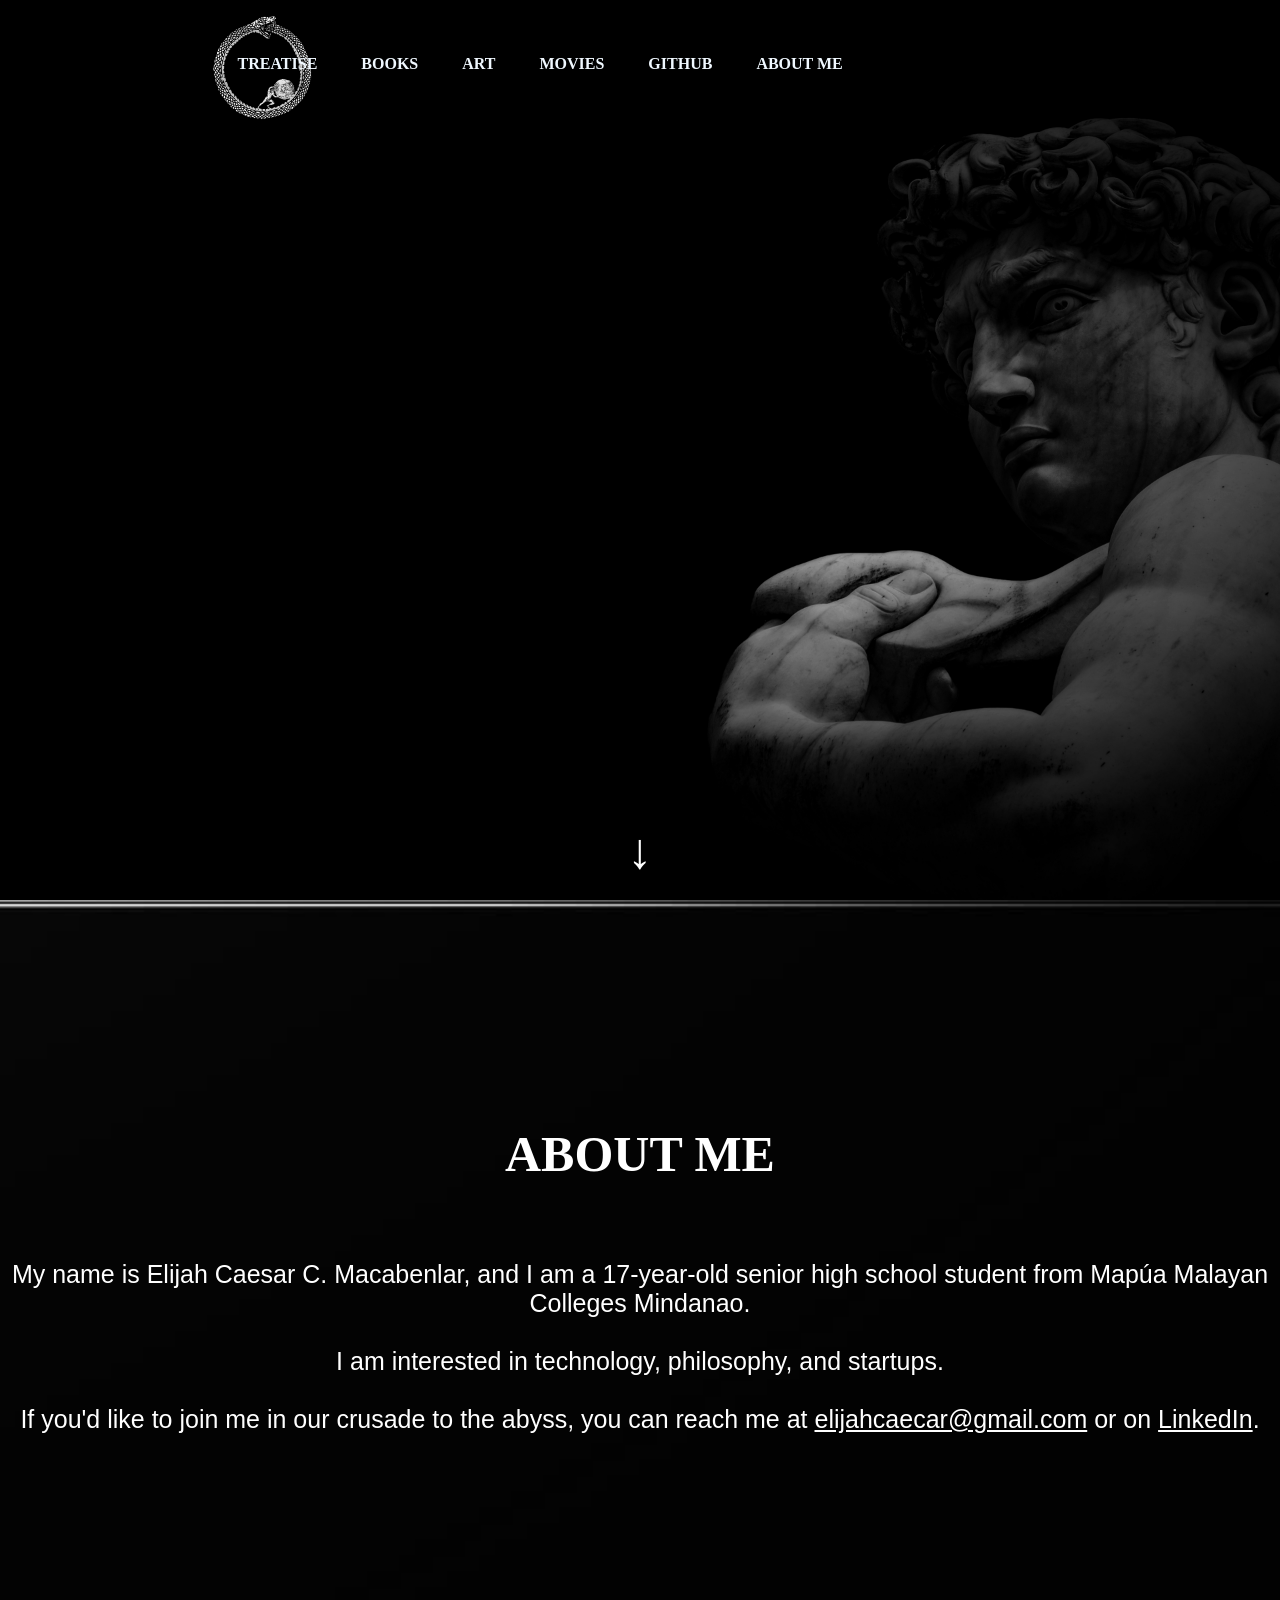
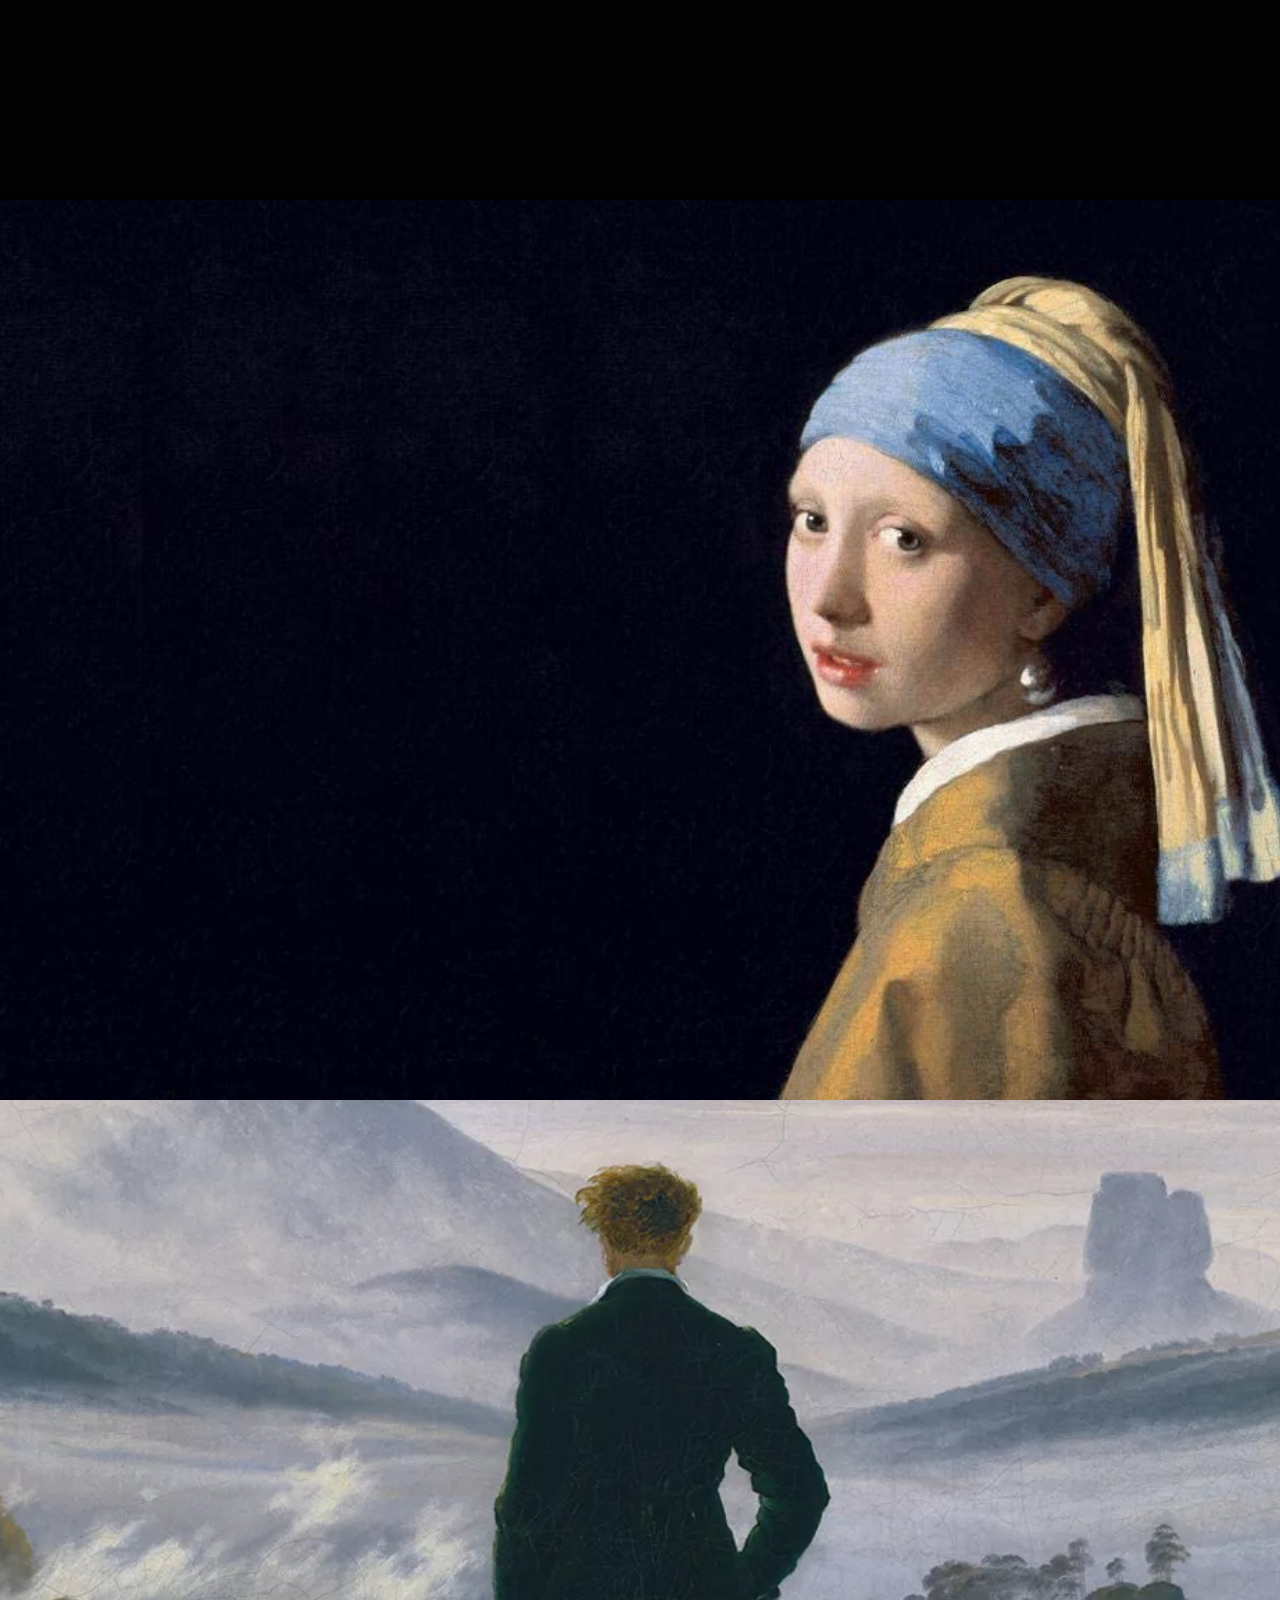
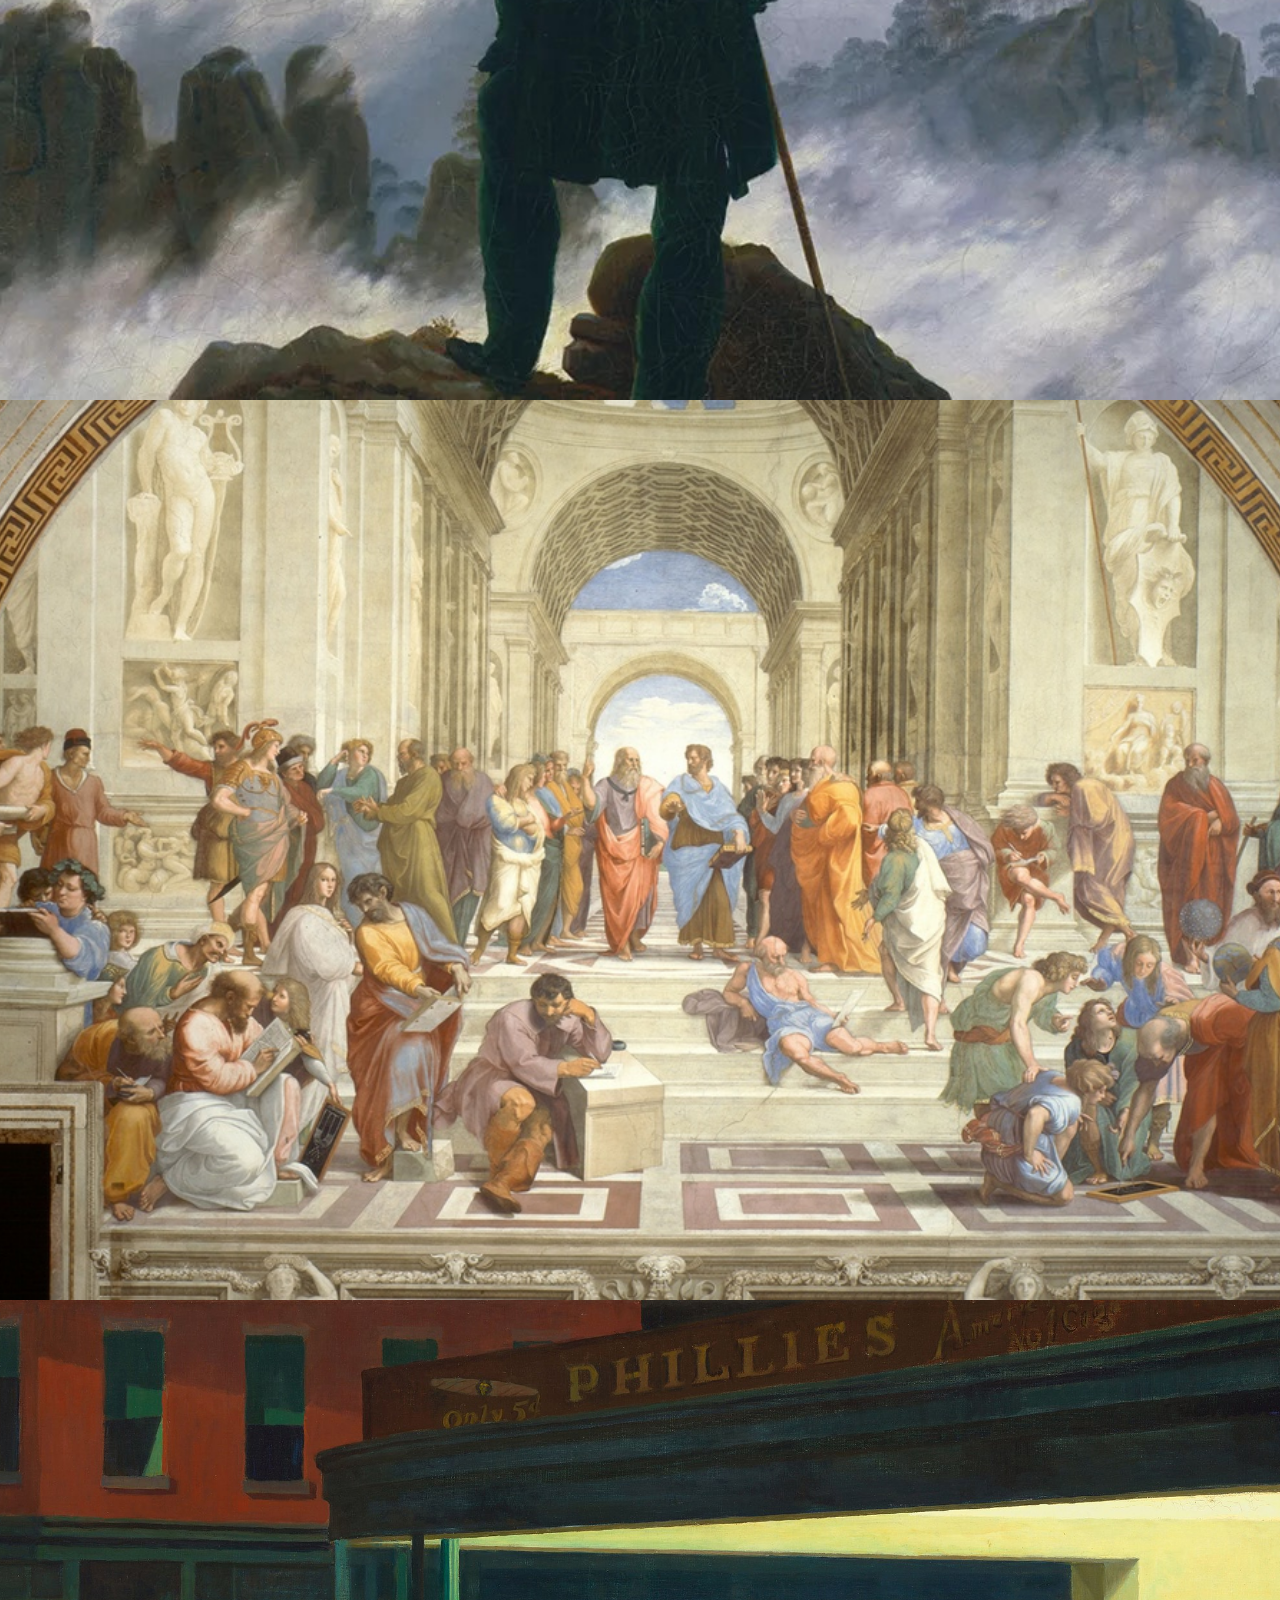
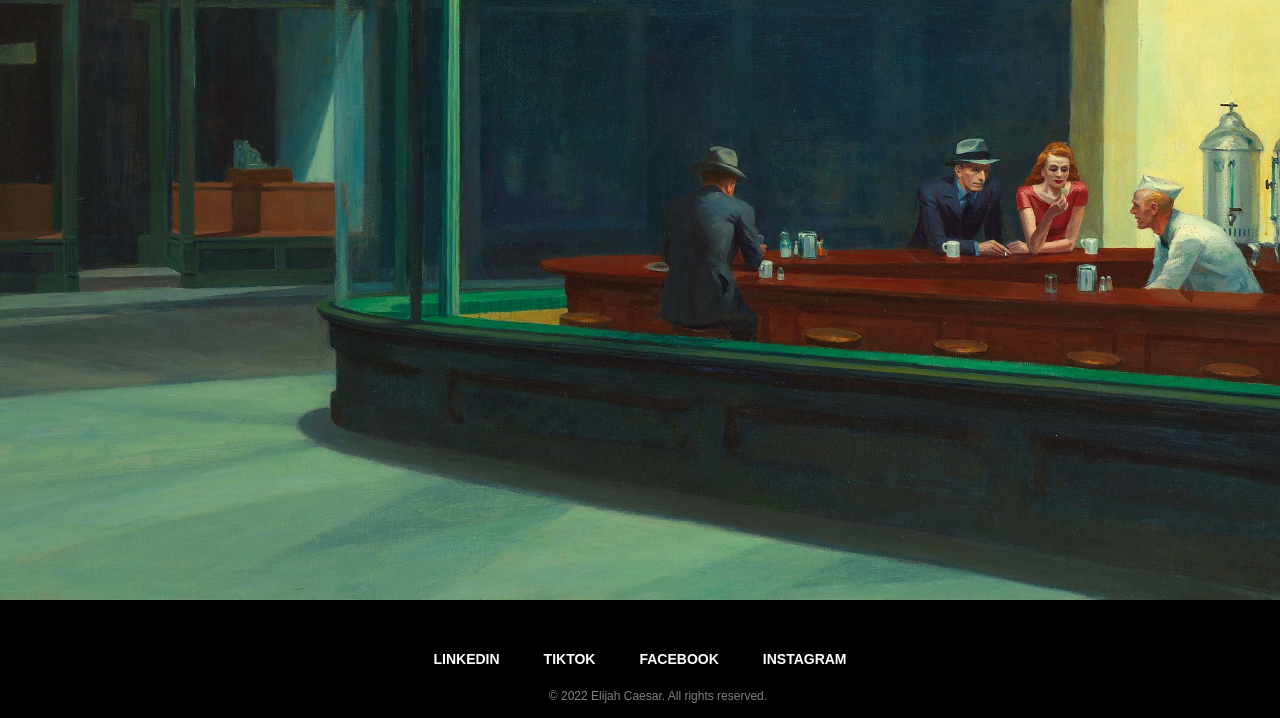
<file: index.html>
<!DOCTYPE html>
<html>
  <head>
    <title>Elijah Caesar</title>
    <link rel="stylesheet" type="text/css" href="styles.css">
  </head>
  <body>
    <div class="background">
      <div class="logo">
        <img src="Personal Web Logo.png">
      </div>
      <div class="taskbar">
        <ul>
          <li><a href="">Treatise</a></li>
          <li><a href="https://spectacular-feet-ef1.notion.site/9d674087a90d48728bbde0299b75942f" target="_blank">Books</a></li>
          <li><a href="">Art</a></li>
          <li>
            <a href="https://letterboxd.com/elijahcaesar/list/elijahs-peak-movie-picks/" target="_blank">Movies</a>
          </li>
          <li>
            <a href="https://github.com/parzivalsupreme" target="_blank">github</a>
          </li>
          <li><a href="About Me Page/about_me_page.html">About Me</a></li>
        </ul>
      </div> 
      <div id="arrow-down">&#x2193;</div>
      </div>
    <div class="AboutMe">
      <div>
        <h1 class="AboutMeheader">ABOUT ME</h1>
        <div class="aboutmetext">
          <p>My name is Elijah Caesar C. Macabenlar, and I am a 17-year-old senior high school student from Mapúa Malayan Colleges Mindanao.</p>
          <br>
            <p>I am interested in technology, philosophy, and startups.</p>
            <br>
           <p>If you'd like to join me in our crusade to the abyss, you can reach me at <a  href="mailto:elijahcaecar@gmail.com" target="_blank">elijahcaecar@gmail.com</a> or on <a  href="https://www.linkedin.com/in/elijah-macabenlar-a36b5524a/" target="_blank">LinkedIn</a>.</p>
        </div>
      </div>
    </div>
    <div class="girlwithapearlearring"></div>
    <div class="wandererabovetheseaoffog"></div>
    <div class="theschoolofathens"></div>
    <div class="nighthawks"></div>
    <div class="footer">
      <div class="socials">
        <ul>
          <li>
            <a href="https://www.linkedin.com/in/elijah-macabenlar-a36b5524a/" target="_blank">LinkedIn</a>
          </li>
          <li>
            <a href="https://www.tiktok.com/@elijahcaesar" target="_blank">TikTok</a>
          </li>
          <li>
            <a href="https://www.facebook.com/profile.php?id=100084972486421" target="_blank">Facebook</a>
          </li>
          <li>
            <a href="https://www.instagram.com/parzivalsupreme/" target="_blank">Instagram</a>
          </li>
        </ul>
      </div>
      <div class="Copyrightlicense">
        <p>© 2022 Elijah Caesar. All rights reserved.</p>
      </div>
    </div>
  </body>
</html>
</file>
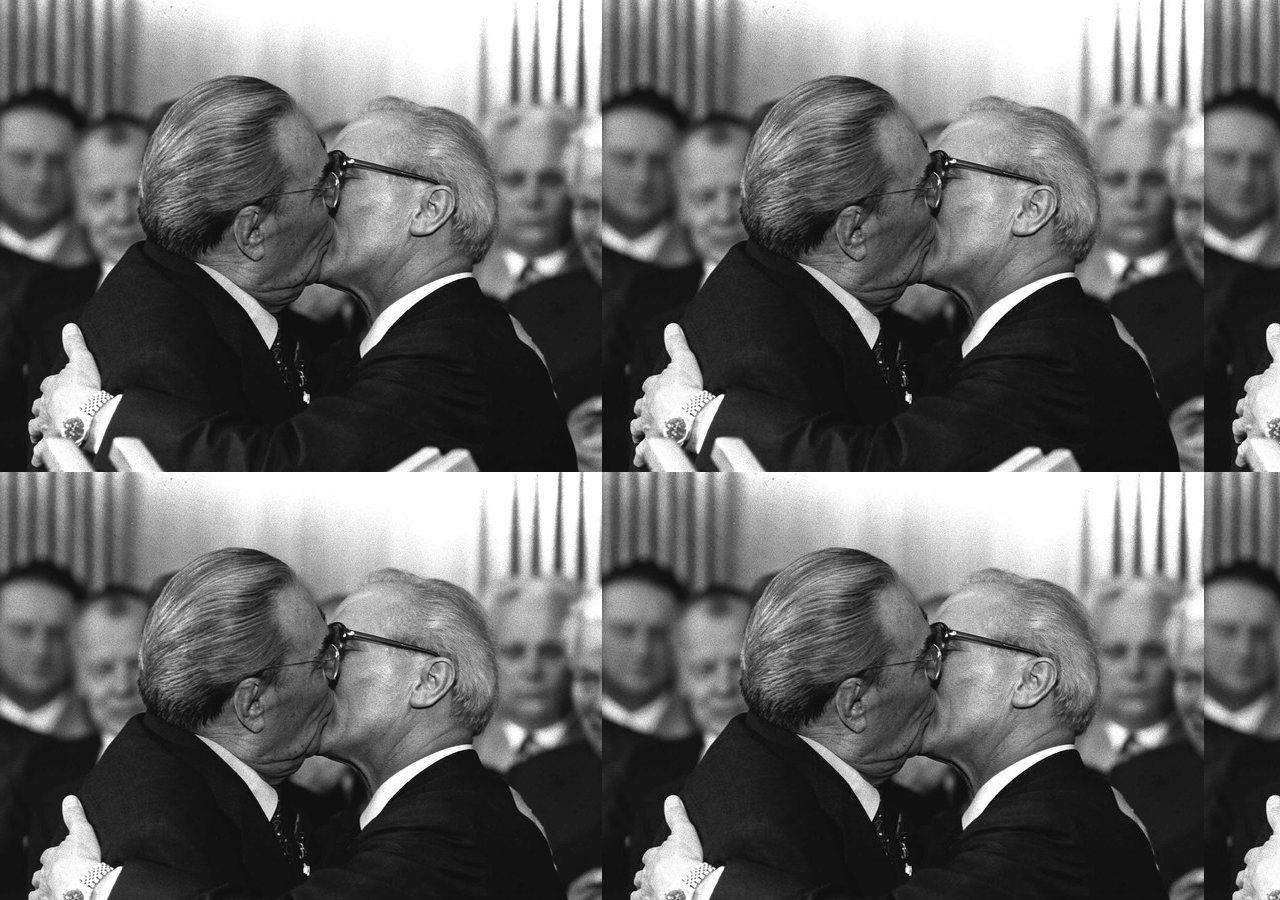
<file: about_me_page.html>
<!DOCTYPE html>
<html>
  <head>
    <title>About Me</title>
    <link rel="stylesheet" type="text/css" href="about_me_page.css">
  </head>
  <body>
    <!-- Page content goes here -->
  </body>
</html>
</file>
<file: styles.css>
*
{
  margin: 0;
  padding: 0;
}

.background {
  width: 100%;
  height: 100vh;
  background-image: url('download.jpg');
  background-position: center;
  background-size: cover;
}

.taskbar {
  list-style-type: none;
  margin:  auto;
  padding-top: 55px;
  padding-left: 17%;
  display: block;
  position: fixed;
}

.taskbar ul li {
  display: inline-block;
  list-style-type: none;
  margin: 0 20px;
  position: relative;
}

.taskbar ul li a{
  text-decoration: none;
  color: aliceblue;
  text-transform: uppercase;
  font-weight: bold;
}

.taskbar ul li::after{
  content: "";
  height: 3px;
  width: 0%;
  background: #FFFFFF;
  position: absolute;
  left: 0;
  bottom: -5px;
  transition: 0.3s;
}

.taskbar ul li:hover::after{
  width: 100%;
}

.logo img{
  width: 125px;
  float: left;
  padding-top: 5px;
  padding-left: 200px;
  position:fixed
}

.AboutMe {
  width: 100%;
  height: 100vh;
  background-image: url('AboutMe.jpg');
  background-position: center;
  background-size: cover;
}

.girlwithapearlearring{
  width: 100%;
  height: 100vh;
  background-image: url('girl with a pearl earring.jpg');
  background-position: center;
  background-size: cover;
}

.wandererabovetheseaoffog{
  width: 100%;
  height: 100vh;
  background-image: url('Wanderer above the Sea of Fog.jpg');
  background-position: center;
  background-size: cover;
}

.theschoolofathens{
  width: 100%;
  height: 100vh;
  background-image: url('The School of Athens.jpg');
  background-position: center;
  background-size: cover;
}

.nighthawks{
  width: 100%;
  height: 100vh;
  background-image: url('Nighthawks.jpg');
  background-position: center;
  background-size: cover;
}

.AboutMeheader{
  color: #FFFFFF;
  position: absolute;
  top: 125%;
  width: 100%;
  text-align: center;
  font-size: 50px;
}

.aboutmetext{
  color: #FFFFFF;
  position: absolute;
  top: 140%;
  width: 100%;
  text-align: center;
  font-size: 25px;
  font-family: Arial, Helvetica, sans-serif;
}

.footer {
  position: relative;
  left:0;
  top:0;
  width: auto;
  padding: 50px;
  background-color:black;
  text-align: center;
}

.socials ul li{
  list-style: none;
  display: inline-block;
  margin: 0 20px;
}

.socials ul li a{
  text-decoration: none;
  color: #FFFFFF;
  text-transform: uppercase;
  font-size: 14px;
  font-weight: bold;
  font-family: sans-serif;
}

.Copyrightlicense{
  color: #FFFFFF;
  position: absolute;
  top: 75%;
  width: 95%;
  font-size: 12px;
  font-family: sans-serif;
  color: gray;
}

#arrow-down {
  position: absolute;
  bottom: 20px;
  left: 50%;
  transform: translateX(-50%);
  font-size: 50px;
  color: white;
  animation: bounce 1s ease-in-out infinite;
}

@keyframes bounce {
  0% {
    transform: translateY(0);
  }
  50% {
    transform: translateY(-10px);
  }
  100% {
    transform: translateY(0);
  }
}

a{
  color: white;
}
</file>
<file: about_me_page.css>
body{
    background-color: black;
    background-image: url('idk.jpeg');
}
</file>
